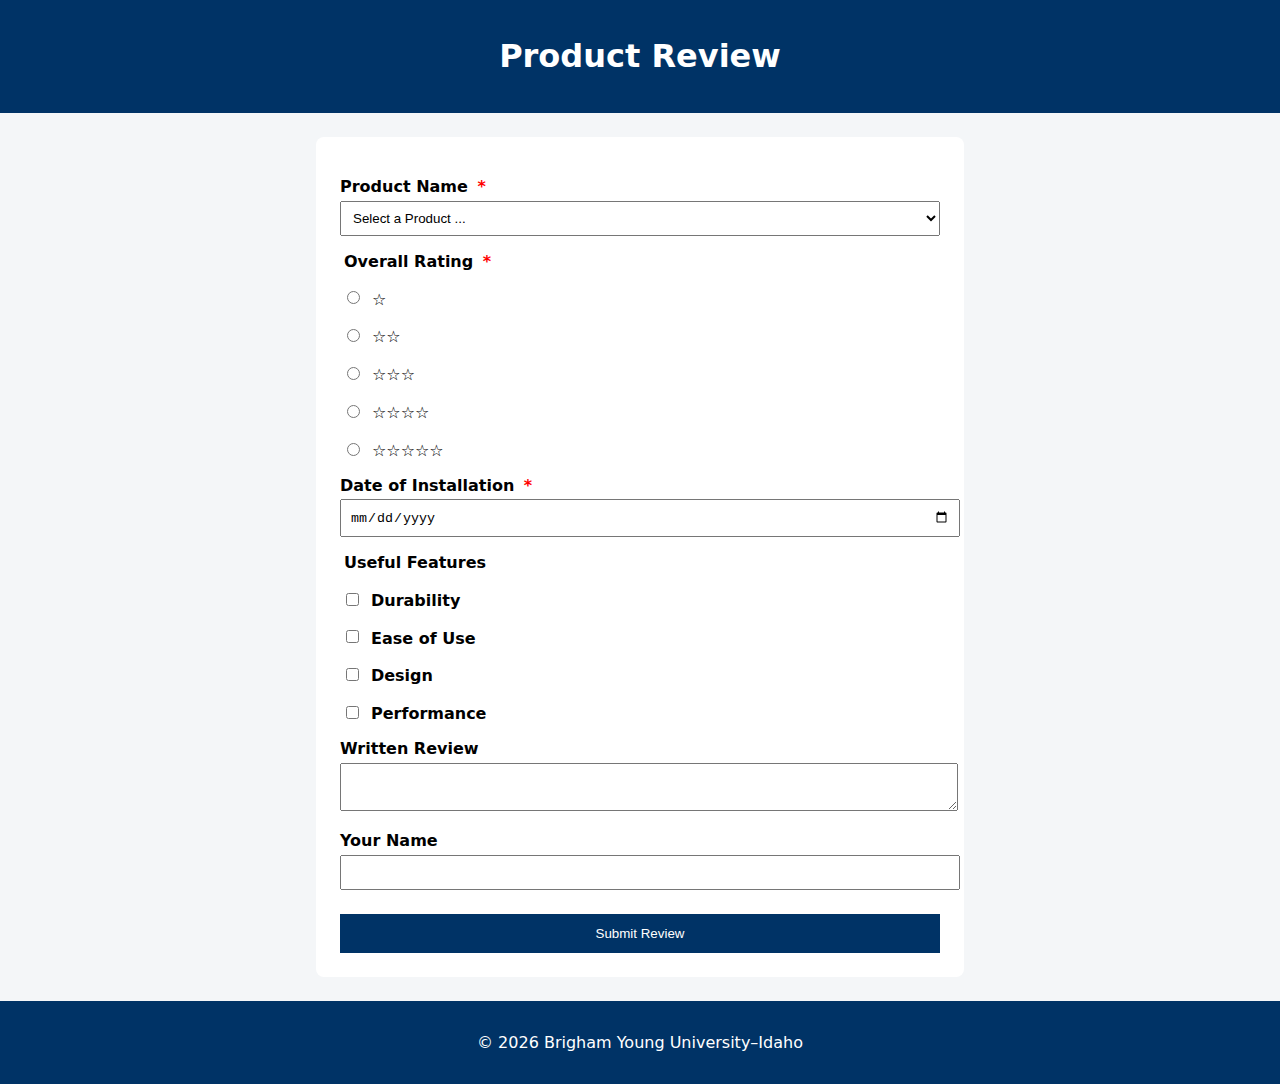
<file: form.html>
<!DOCTYPE html>
<html lang="en">
<head>
  <meta charset="UTF-8">
  <meta name="viewport" content="width=device-width, initial-scale=1.0">
  <meta name="description" content="Submit a product review using our easy-to-use product review form.">
  <title>Product Review Form</title>
  <link rel="stylesheet" href="styles/form.css">
  <script defer src="scripts/form.js"></script>
</head>
<body>

<header>
  <h1>Product Review</h1>
</header>

<main>
  <form method="get" action="review.html">

    <!-- Product Name -->
    <label for="product">
      Product Name <span class="required">*</span>
    </label>
    <select id="product" name="product" required>
      <option value="" disabled selected>Select a Product ...</option>
    </select>

    <!-- Rating -->
    <fieldset>
      <legend>
        Overall Rating <span class="required">*</span>
      </legend>
      <label><input type="radio" name="rating" value="1" required> ☆</label>
      <label><input type="radio" name="rating" value="2"> ☆☆</label>
      <label><input type="radio" name="rating" value="3"> ☆☆☆</label>
      <label><input type="radio" name="rating" value="4"> ☆☆☆☆</label>
      <label><input type="radio" name="rating" value="5"> ☆☆☆☆☆</label>
    </fieldset>

    <!-- Date -->
    <label for="date">
      Date of Installation <span class="required">*</span>
    </label>
    <input type="date" id="date" name="date" required>

    <!-- Features -->
    <fieldset>
      <legend>Useful Features</legend>
      <label><input type="checkbox" name="features" value="durability"> Durability</label>
      <label><input type="checkbox" name="features" value="ease"> Ease of Use</label>
      <label><input type="checkbox" name="features" value="design"> Design</label>
      <label><input type="checkbox" name="features" value="performance"> Performance</label>
    </fieldset>

    <!-- Review -->
    <label for="review">Written Review</label>
    <textarea id="review" name="review"></textarea>

    <!-- User Name -->
    <label for="username">Your Name</label>
    <input type="text" id="username" name="username">

    <!-- Submit -->
    <input type="submit" value="Submit Review">

  </form>
</main>

<footer>
  <p>© <span id="year"></span> Brigham Young University–Idaho</p>
</footer>

<script>
  document.getElementById("year").textContent = new Date().getFullYear();
</script>

</body>
</html>
</file>
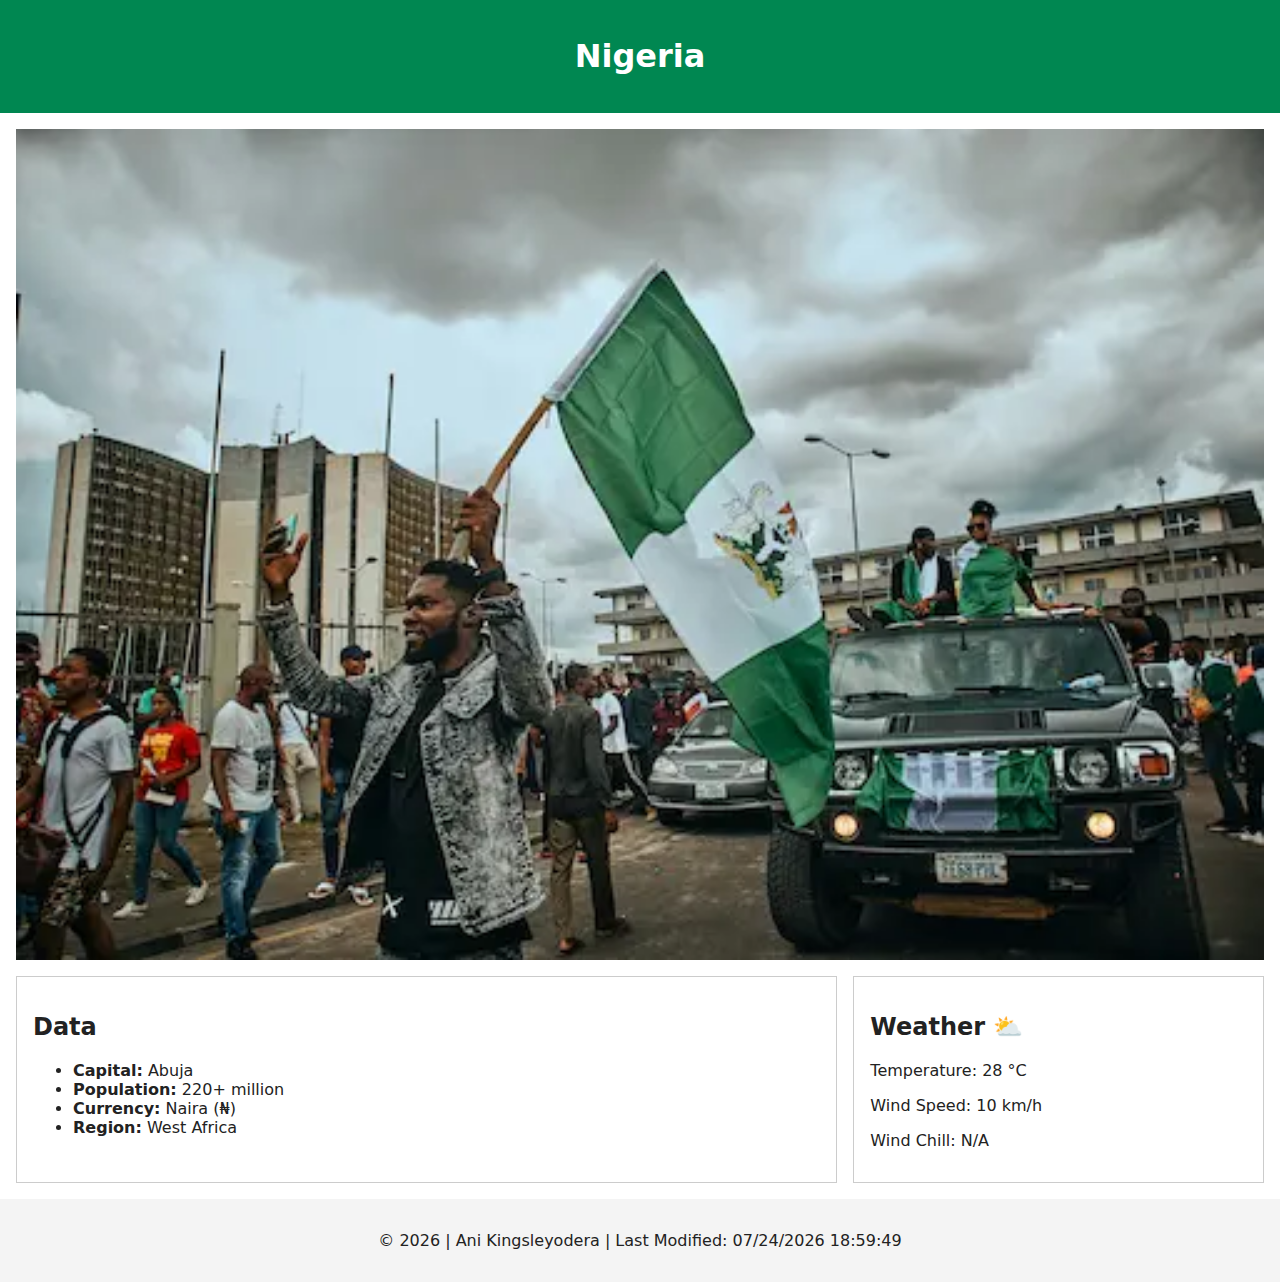
<file: place.html>
<!DOCTYPE html>
<html lang="en">
<head>
  <meta charset="UTF-8">
  <meta name="viewport" content="width=device-width, initial-scale=1.0">
  <meta name="description" content="Country page featuring Nigeria with data and weather information.">
  <meta name="author" content="Kingsley Ani">
  <title>Nigeria | Country Page</title>

  <link rel="stylesheet" href="styles/place.css">
  <script src="scripts/place.js" defer></script>
</head>
<body>

  <header>
    <h1>Nigeria</h1>
  </header>

  <main>
    
    <section class="hero">
      <picture>
        <source srcset="images/nigeria.webp" media="(max-width: 500px)">
        <source srcset="images/nigeria.webp" media="(max-width: 1000px)">
        <img src="images/nigeria.webp" alt="Scenic view of Nigeria">
      </picture>
    </section>

    
    <section class="card data">
      <h2>Data</h2>
      <ul>
        <li><strong>Capital:</strong> Abuja</li>
        <li><strong>Population:</strong> 220+ million</li>
        <li><strong>Currency:</strong> Naira (₦)</li>
        <li><strong>Region:</strong> West Africa</li>
      </ul>
    </section>

    
    <section class="card weather">
      <h2>Weather</h2>

      
      <img class="weather-icon" src="images/weather-icons.svg" alt="Weather icon">

      <p>Temperature: <span id="temp">28</span> °C</p>
      <p>Wind Speed: <span id="wind">10</span> km/h</p>
      <p>Wind Chill: <span id="windchill"></span></p>
    </section>
  </main>

  <footer>
    <p>
      © <span id="year"></span> | Ani Kingsleyodera |
      Last Modified: <span id="lastModified"></span>
    </p>
  </footer>

</body>
</html>
</file>
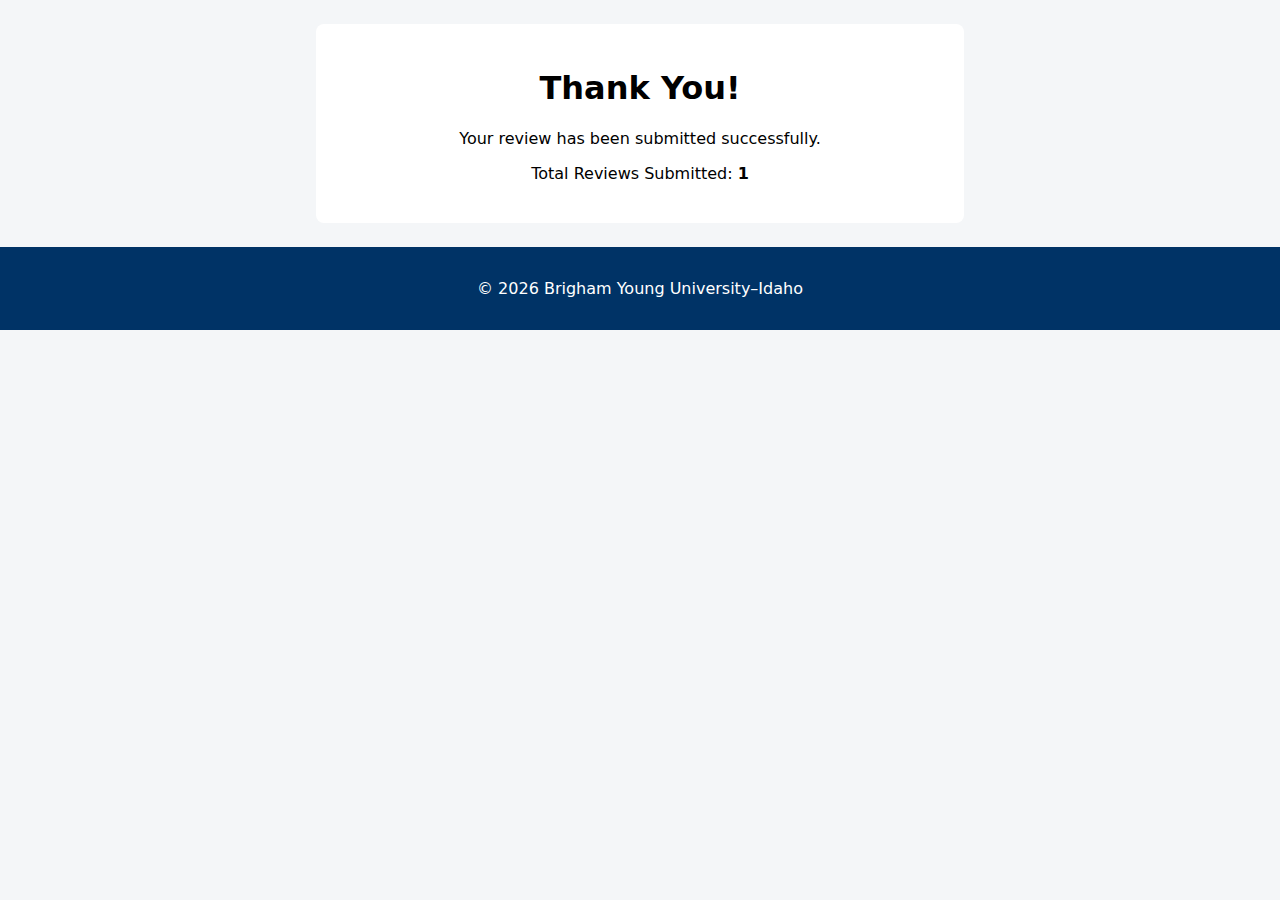
<file: review.html>
<!DOCTYPE html>
<html lang="en">
<head>
  <meta charset="UTF-8">
  <meta name="viewport" content="width=device-width, initial-scale=1.0">
  <title>Review Submitted</title>
  <link rel="stylesheet" href="styles/form.css">
  <script defer src="scripts/review.js"></script>
</head>
<body>

<main class="confirmation">
  <h1>Thank You!</h1>
  <p>Your review has been submitted successfully.</p>
  <p>Total Reviews Submitted: <strong><span id="count"></span></strong></p>
</main>

<footer>
  <p>© <span id="year"></span> Brigham Young University–Idaho</p>
</footer>

<script>
  document.getElementById("year").textContent = new Date().getFullYear();
</script>

</body>
</html>
</file>
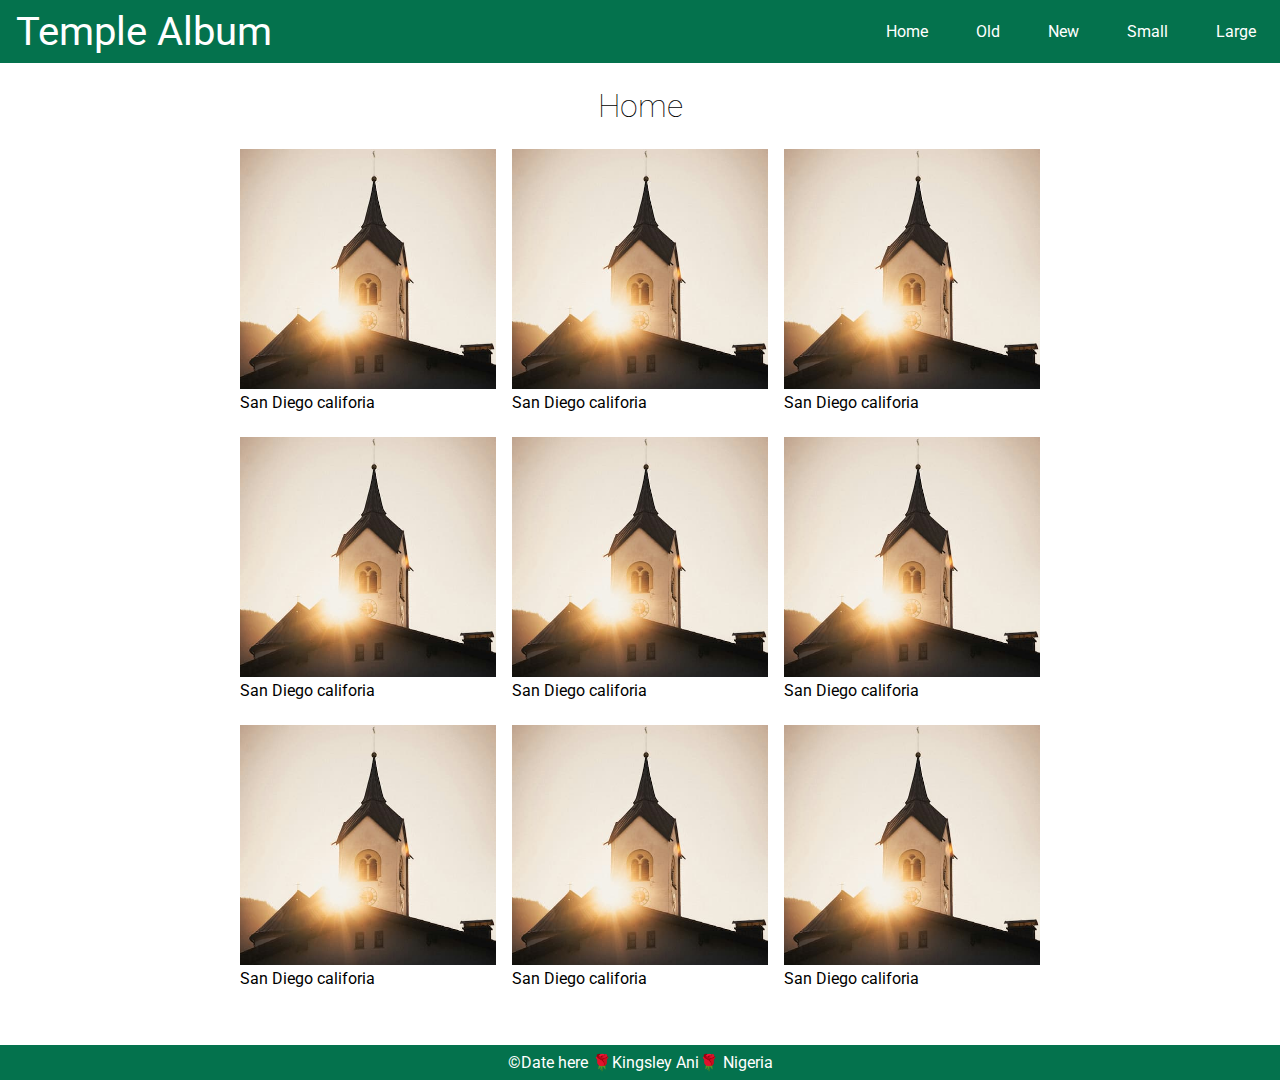
<file: temples.html>
<!DOCTYPE html>
<html lang="en">
<head>
    <meta charset="UTF-8">
    <meta name="viewport" content="width=device-width, initial-scale=1.0">
    <meta name="description" content="Develop responsive web pages that follow best practices">
    <meta name="author" content="Kingsley Ani">
    <title>Album</title>
    <link rel="stylesheet" href="styles/temples.css">
    <link rel="stylesheet" href="styles/temples-large.css">
    <link rel="preconnect" href="https://fonts.googleapis.com">
<link rel="preconnect" href="https://fonts.gstatic.com" crossorigin>
<link href="https://fonts.googleapis.com/css2?family=Roboto&display=swap" rel="stylesheet">
<link rel="preconnect" href="https://fonts.googleapis.com">
<link rel="preconnect" href="https://fonts.gstatic.com" crossorigin>
<link href="https://fonts.googleapis.com/css2?family=Roboto:wght@100&display=swap" rel="stylesheet">
    <script src="scripts/temples.js" defer ></script>
</head>
<body>
    <header>
        <span >Temple Album</span>
        <div class="hamburger">
            <span></span>
            <span></span>
            <span></span>
        </div>
        <nav>
            <ul>
                <li><a href="#">Home</a></li>
                <li><a href="#">Old</a></li>
                <li><a href="#">New</a></li>
                <li><a href="#">Small</a></li>
                <li><a href="#">Large</a></li>
            </ul>
        </nav>
    </header>
    <main>
        <h1>Home</h1>
        <section>
        <figure>
            <img src="images/florian.jpg" alt="Church picture">
            <figcaption>San Diego califoria</figcaption>
        </figure>
         <figure>
            <img src="images/florian.jpg" alt="Church picture">
            <figcaption>San Diego califoria</figcaption>
        </figure>
         <figure>
            <img src="images/florian.jpg" alt="Church picture">
            <figcaption>San Diego califoria</figcaption>
        </figure>
         <figure>
           <img src="images/florian.jpg" alt="Church picture">
            <figcaption>San Diego califoria</figcaption>
        </figure>
         <figure>
            <img src="images/florian.jpg" alt="Church picture">
            <figcaption>San Diego califoria</figcaption>
        </figure>
         <figure>
            <img src="images/florian.jpg" alt="Church picture">
            <figcaption>San Diego califoria</figcaption>
        </figure>
         <figure>
            <img src="images/florian.jpg" alt="Church picture">
            <figcaption>San Diego califoria</figcaption>
        </figure>
          <figure>
            <img src="images/florian.jpg" alt="Church picture">
            <figcaption>San Diego califoria</figcaption>
        </figure>
          <figure>
            <img src="images/florian.jpg" alt="Church picture">
            <figcaption>San Diego califoria</figcaption>
        </figure>
        </section>
        
    </main>
    <footer>
        <p>&copy;<span>Date here</span> 🌹Kingsley Ani🌹 Nigeria</p>
    </footer>
</body>
</html>
</file>
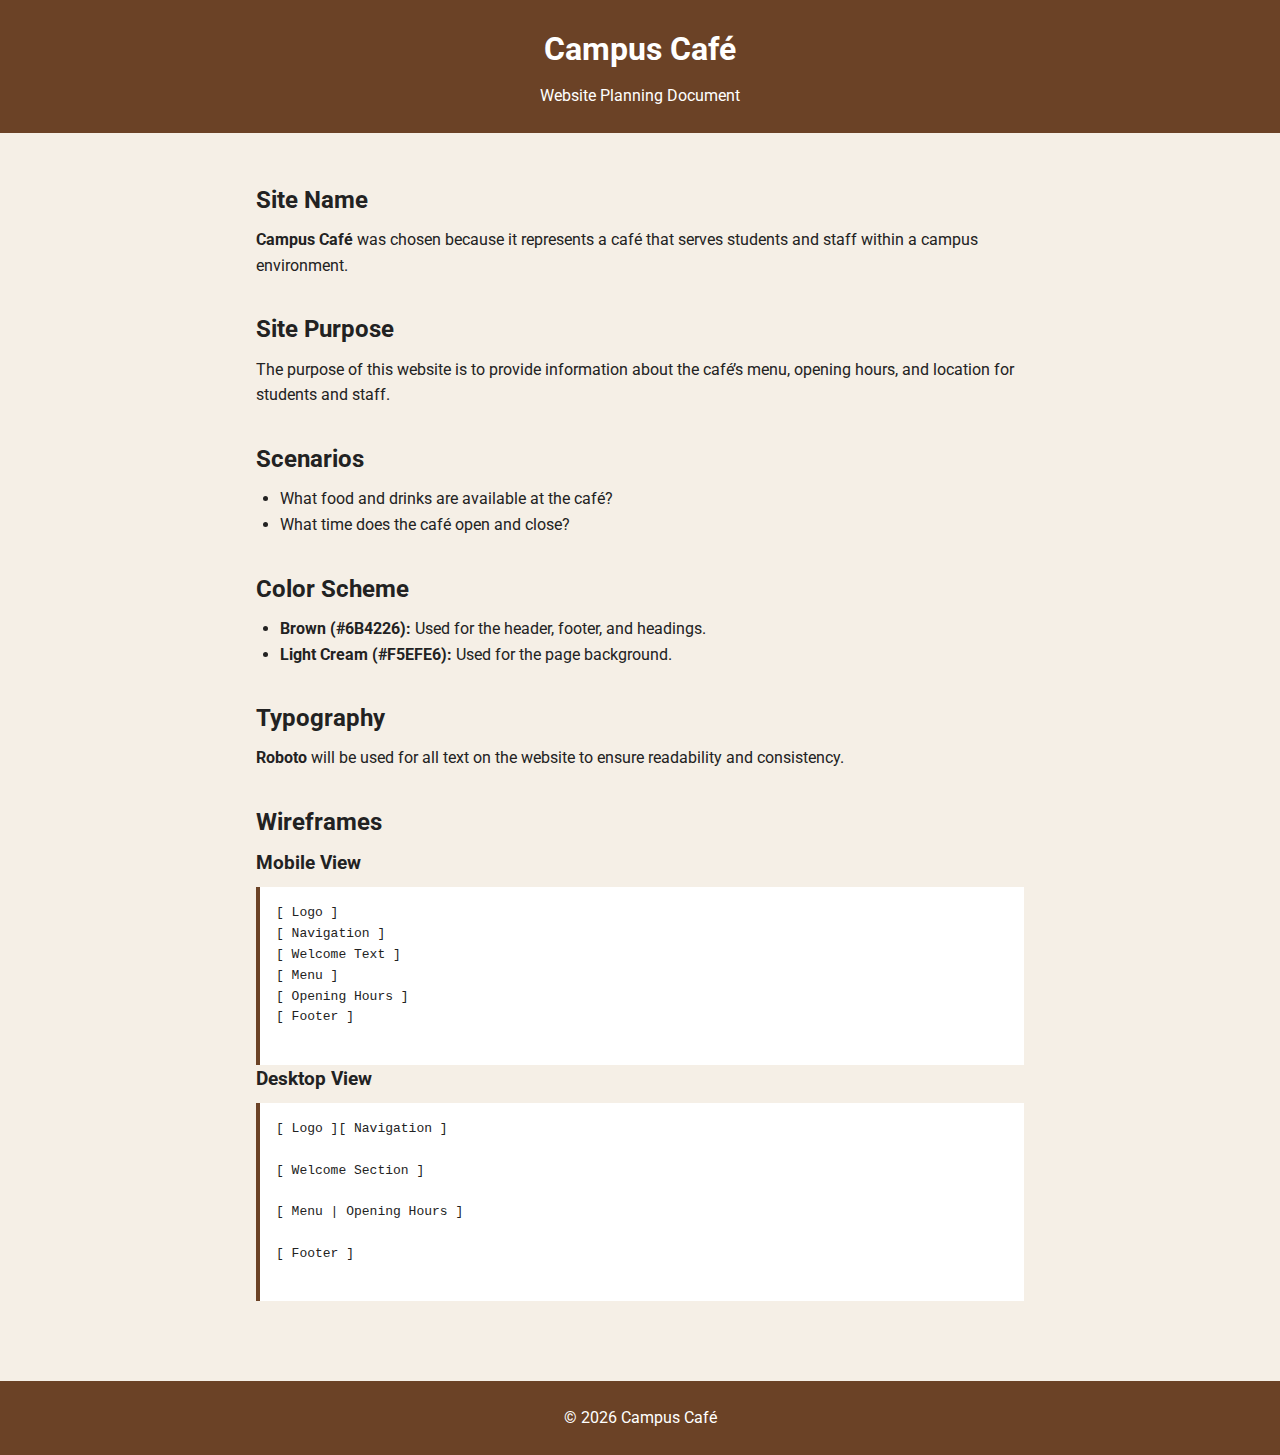
<file: project/siteplan.html>
<!DOCTYPE html>
<html lang="en">
<head>
  <meta charset="UTF-8">
  <meta name="viewport" content="width=device-width, initial-scale=1.0">
  <meta name="description" content="Website planning document for Campus Café">
  <title>Campus Café Site Plan</title>

  <link rel="preconnect" href="https://fonts.googleapis.com">
  <link rel="preconnect" href="https://fonts.gstatic.com" crossorigin>
  <link href="https://fonts.googleapis.com/css2?family=Roboto&display=swap" rel="stylesheet">

  <link rel="stylesheet" href="styles/siteplan.css">
</head>
<body>

<header>
  <h1>Campus Café</h1>
  <p>Website Planning Document</p>
</header>

<main>

  <section>
    <h2>Site Name</h2>
    <p>
      <strong>Campus Café</strong> was chosen because it represents a café that
      serves students and staff within a campus environment.
    </p>
  </section>

  <section>
    <h2>Site Purpose</h2>
    <p>
      The purpose of this website is to provide information about the café’s
      menu, opening hours, and location for students and staff.
    </p>
  </section>

  <section>
    <h2>Scenarios</h2>
    <ul>
      <li>What food and drinks are available at the café?</li>
      <li>What time does the café open and close?</li>
    </ul>
  </section>

  <section>
    <h2>Color Scheme</h2>
    <ul>
      <li>
        <strong>Brown (#6B4226):</strong>
        Used for the header, footer, and headings.
      </li>
      <li>
        <strong>Light Cream (#F5EFE6):</strong>
        Used for the page background.
      </li>
    </ul>
  </section>

  <section>
    <h2>Typography</h2>
    <p>
      <strong>Roboto</strong> will be used for all text on the website to ensure
      readability and consistency.
    </p>
  </section>

  <section>
    <h2>Wireframes</h2>

    <h3>Mobile View</h3>
    <pre>
[ Logo ]
[ Navigation ]
[ Welcome Text ]
[ Menu ]
[ Opening Hours ]
[ Footer ]
    </pre>

    <h3>Desktop View</h3>
    <pre>
[ Logo ][ Navigation ]

[ Welcome Section ]

[ Menu | Opening Hours ]

[ Footer ]
    </pre>
  </section>

</main>

<footer>
  <p>&copy; 2026 Campus Café</p>
</footer>

</body>
</html>
</file>
<file: styles/form.css>
body {
  font-family: system-ui, sans-serif;
  background: #f4f6f8;
  margin: 0;
}

header, footer {
  background: #003366;
  color: white;
  text-align: center;
  padding: 1rem;
}

main {
  max-width: 600px;
  margin: 1.5rem auto;
  background: white;
  padding: 1.5rem;
  border-radius: 8px;
}

label, legend {
  font-weight: 600;
  margin-top: 1rem;
  display: block;
}

input, select, textarea {
  width: 100%;
  padding: 0.5rem;
  margin-top: 0.3rem;
}

fieldset {
  border: none;
  padding: 0;
  margin-top: 1rem;
}

input[type="radio"],
input[type="checkbox"] {
  width: auto;
  margin-right: 0.4rem;
}

/* ✅ Required field visual indicator */
.required {
  color: red;
  margin-left: 0.25rem;
}

/* ✅ Better keyboard accessibility (Lighthouse boost) */
input:focus,
select:focus,
textarea:focus {
  outline: 3px solid #0055aa;
  outline-offset: 2px;
}

input[type="submit"] {
  background: #003366;
  color: white;
  border: none;
  padding: 0.75rem;
  margin-top: 1.5rem;
  cursor: pointer;
}

input[type="submit"]:hover {
  background: #0055aa;
}

.confirmation {
  text-align: center;
}
/* Simple media query for mobile screens */
@media (max-width: 600px) {
  main {
    margin: 1rem;
    padding: 1rem;
  }
}
</file>
<file: styles/place.css>
:root {
  --primary-color: #008751;
  --background-color: #ffffff;
  --text-color: #222222;
}

* {
  box-sizing: border-box;
}

body {
  margin: 0;
  font-family: system-ui, sans-serif;
  background-color: var(--background-color);
  color: var(--text-color);
}

header {
  background-color: var(--primary-color);
  color: #ffffff;
  text-align: center;
  padding: 1rem;
}

.hero img {
  width: 100%;
  height: auto;
  display: block;
}

main {
  display: grid;
  gap: 1rem;
  padding: 1rem;
}

.card {
  border: 1px solid #cccccc;
  padding: 1rem;
}

.weather-icon {
  width: 60px;
  height: auto;
}

/* DESKTOP VIEW */
@media (min-width: 768px) {
  main {
    grid-template-columns: 2fr 1fr;
  }

  .hero {
    grid-column: 1 / -1;
  }

  /* Weather emoji using pseudo-element */
  .weather h2::after {
    content: " ⛅";
  }

  /* Hide SVG icon on desktop */
  .weather-icon {
    display: none;
  }
}

footer {
  background-color: #f4f4f4;
  text-align: center;
  padding: 1rem;
}
</file>
<file: styles/temples.css>
*{
margin: 0px;
padding: 0px;
}

body{
    position: relative;
    font-family: "Roboto", sans-serif;
     font-weight: 400;
}

header,footer{
    color: white;
    background-color: #04724D;
    padding: .5rem 1rem;
}
header{
    display: flex;
    justify-content: space-between;
    align-items: center;
    
}
.hamburger{
    width: 1.7rem;
    height: 1.5rem;
    display: flex;
    flex-direction: column;
    justify-content: space-between;
    cursor: pointer;
}
.hamburger span{
    display: block;
    width: 100%;
    height: .25rem;
    background-color: white;
}
.hamburger.active span:nth-child(1){
    transform: rotate(45deg) translateY(0.6rem);
}
.hamburger.active span:nth-child(2){
    opacity: 0;
}
.hamburger.active span:nth-child(3){
    transform: rotate(-45deg) translateY(-0.6rem);
}
.menu{
    height: 100vh;
    width: 20rem;
    background-color: #04A777;
    position: absolute;
    top: 4rem;
    right: -20rem;
     z-index: 1000;
      transition: right 0.3s ease;
      box-sizing: border-box;
}
.menu.active {
  right: 0;             
}

.menu ul {
  list-style: none;
  padding: 0rem 1rem;
  margin: 0;
}

.menu li {
  margin: 1rem 0;
}

.menu a {
  text-decoration: none;
  color: black;
  font-size: 1.2rem;
}


header nav{
    display: none;
}
header ul{
    display: flex;
    gap: 2rem;
}
header li{
    list-style: none;
}
header a{
    text-decoration: none;
    color: white;
    padding: .5rem;
}
header a:hover{
    background-color: #04A777;
    border-radius: 5px;
    
}
header span{
    font-size: 2.5rem;
}

main { 
  max-width: 800px;
  margin: 0 auto;
  display: flex;
  justify-content: center;
  flex-direction: column;
  align-items: center;
  
}
main section{
display: grid;
  grid-template-columns: 1fr;
  gap: 1rem;
  width: 50%;
  
}
main h1{
font-weight: 100;
color: black;
text-align: center;
padding: 1.5rem;
}
img{
object-fit: cover;
width: 100%;
height: 100%;
}
figure{
    width: 100%;
    margin-bottom: 2rem;
    height: 15rem;
}

footer p{
text-align: center;
}
footer{
    margin-top: 3rem;
}
</file>
<file: styles/temples-large.css>
@media screen and (min-width:576px){
    
    .hamburger{
        display: none;
    }
    header nav{
        display: flex;
    }
    main section{
        grid-template-columns: repeat(3, 1fr);
        width: 100%;

    }
    .menu{
        display: none;
    }
}
</file>
<file: project/styles/siteplan.css>
* {
  margin: 0;
  padding: 0;
  box-sizing: border-box;
}

body {
  font-family: Roboto, sans-serif;
  background-color: #F5EFE6;
  color: #222;
  line-height: 1.6;
}

header, footer {
  background-color: #6B4226;
  color: white;
  text-align: center;
  padding: 1.5rem;
}

main {
  max-width: 800px;
  margin: 2rem auto;
  padding: 1rem;
}

section {
  margin-bottom: 2rem;
}

h1, h2, h3 {
  margin-bottom: 0.5rem;
}

ul {
  padding-left: 1.5rem;
}

pre {
  background-color: #ffffff;
  padding: 1rem;
  border-left: 4px solid #6B4226;
}
</file>
